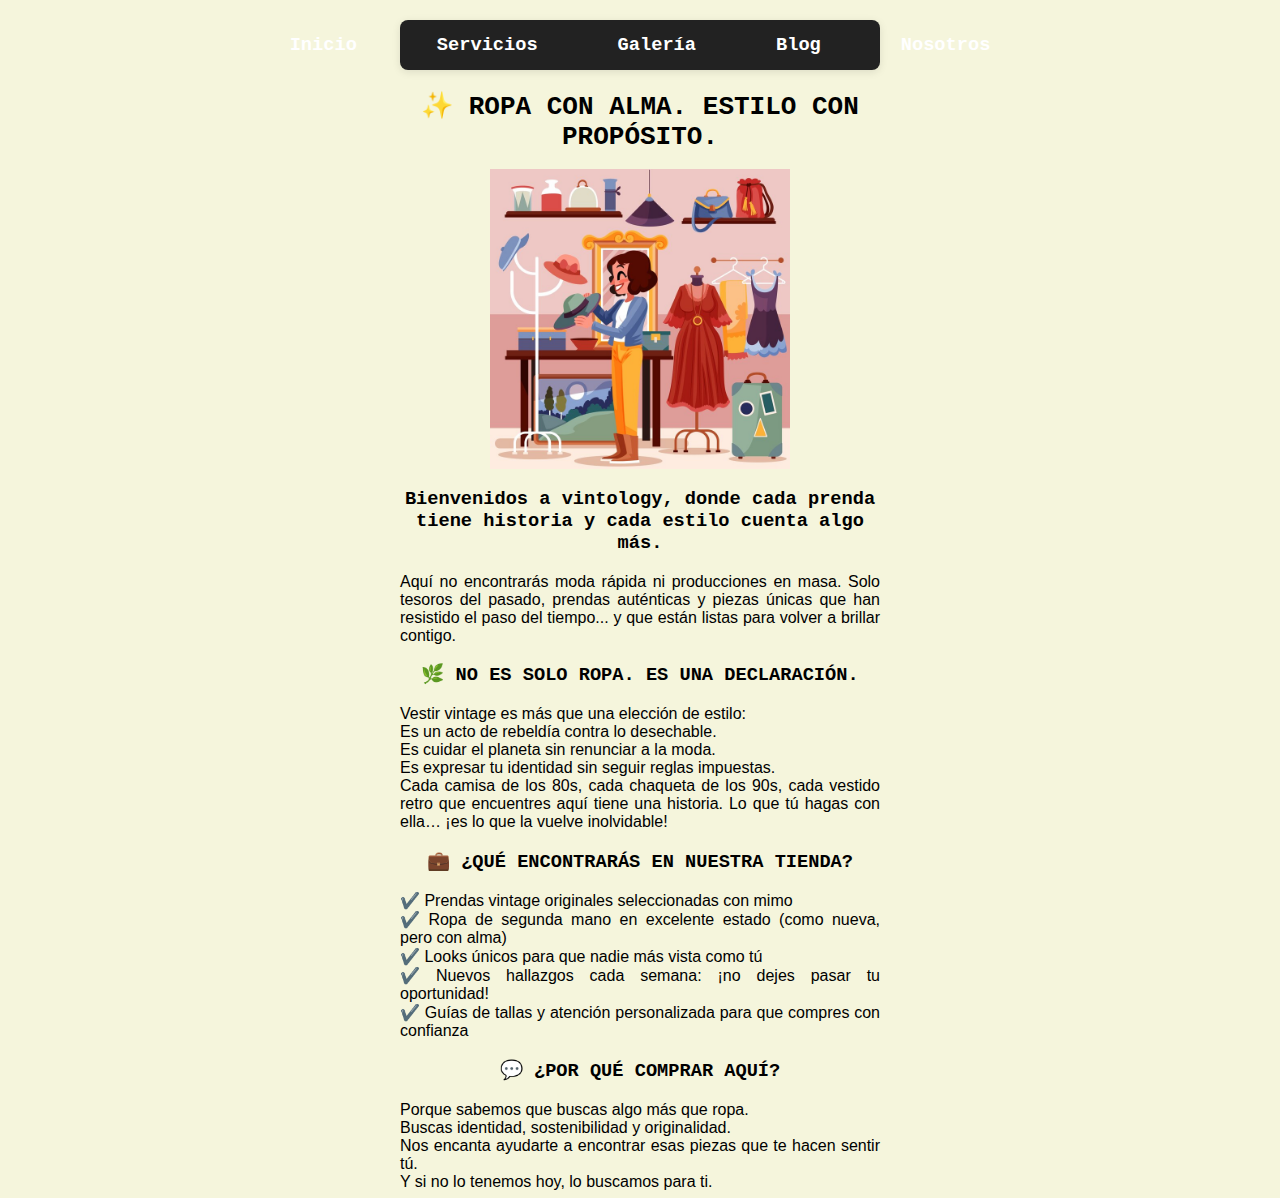
<file: index.html>
<!DOCTYPE html>
<html>
    <head>
        <title>Inicio</title>
        <meta charset="UTF-8">
        <link rel="stylesheet" type="text/css" href="inicio.css">
        <link rel="icon" href="img/vest_4912584.png">
      
    </head>

    <body>

        <header>
            <nav>
                <ul>
                    <li><a href="index.html">Inicio</a></li>
                    <li><a href="">Servicios</a></li>
                    <li><a href="">Galería</a></li>
                    <li><a href="blog/blog.html">Blog</a></li>
                    <li><a href="nosotros/nosotros.html">Nosotros</a></li>
                </ul>
            </nav>
        </header>



       <h1 class="h1">✨ ROPA CON ALMA. ESTILO CON PROPÓSITO.</h1> 
       <img class="imgcenter" src="img/hand-drawn-thrift-store-illustration_23-2150066526.jpg" alt="moda vintage" width="300" height="300" aling="justify">
      
 <h3 class="h3">Bienvenidos a vintology, donde cada prenda tiene historia y cada estilo cuenta algo más.</h3>
<p class="p">Aquí no encontrarás moda rápida ni producciones en masa. Solo tesoros del pasado, prendas auténticas y piezas únicas que han resistido el paso del tiempo... 
y que están listas para volver a brillar contigo.</p>

<h3 class="h3">🌿 NO ES SOLO ROPA. ES UNA DECLARACIÓN.</h3>
<p class="p">
Vestir vintage es más que una elección de estilo:<br>
Es un acto de rebeldía contra lo desechable.<br>
Es cuidar el planeta sin renunciar a la moda.<br>
Es expresar tu identidad sin seguir reglas impuestas.<br>

Cada camisa de los 80s, cada chaqueta de los 90s, cada vestido retro que encuentres aquí tiene una historia. Lo que tú hagas con ella… ¡es lo que la vuelve inolvidable!
</p>
<h3 class="h3">💼 ¿QUÉ ENCONTRARÁS EN NUESTRA TIENDA?</h3>
<p class="p">
✔️ Prendas vintage originales seleccionadas con mimo<br>
✔️ Ropa de segunda mano en excelente estado (como nueva, pero con alma)<br>
✔️ Looks únicos para que nadie más vista como tú<br>
✔️ Nuevos hallazgos cada semana: ¡no dejes pasar tu oportunidad!<br>
✔️ Guías de tallas y atención personalizada para que compres con confianza<br>
</p>
<h3 class="h3">💬 ¿POR QUÉ COMPRAR AQUÍ?</h3>
<p class="p">
Porque sabemos que buscas algo más que ropa.<br>
Buscas identidad, sostenibilidad y originalidad.<br>
Nos encanta ayudarte a encontrar esas piezas que te hacen sentir tú.<br>
Y si no lo tenemos hoy, lo buscamos para ti.<br>
</p>
    </body>

</html>
</file>
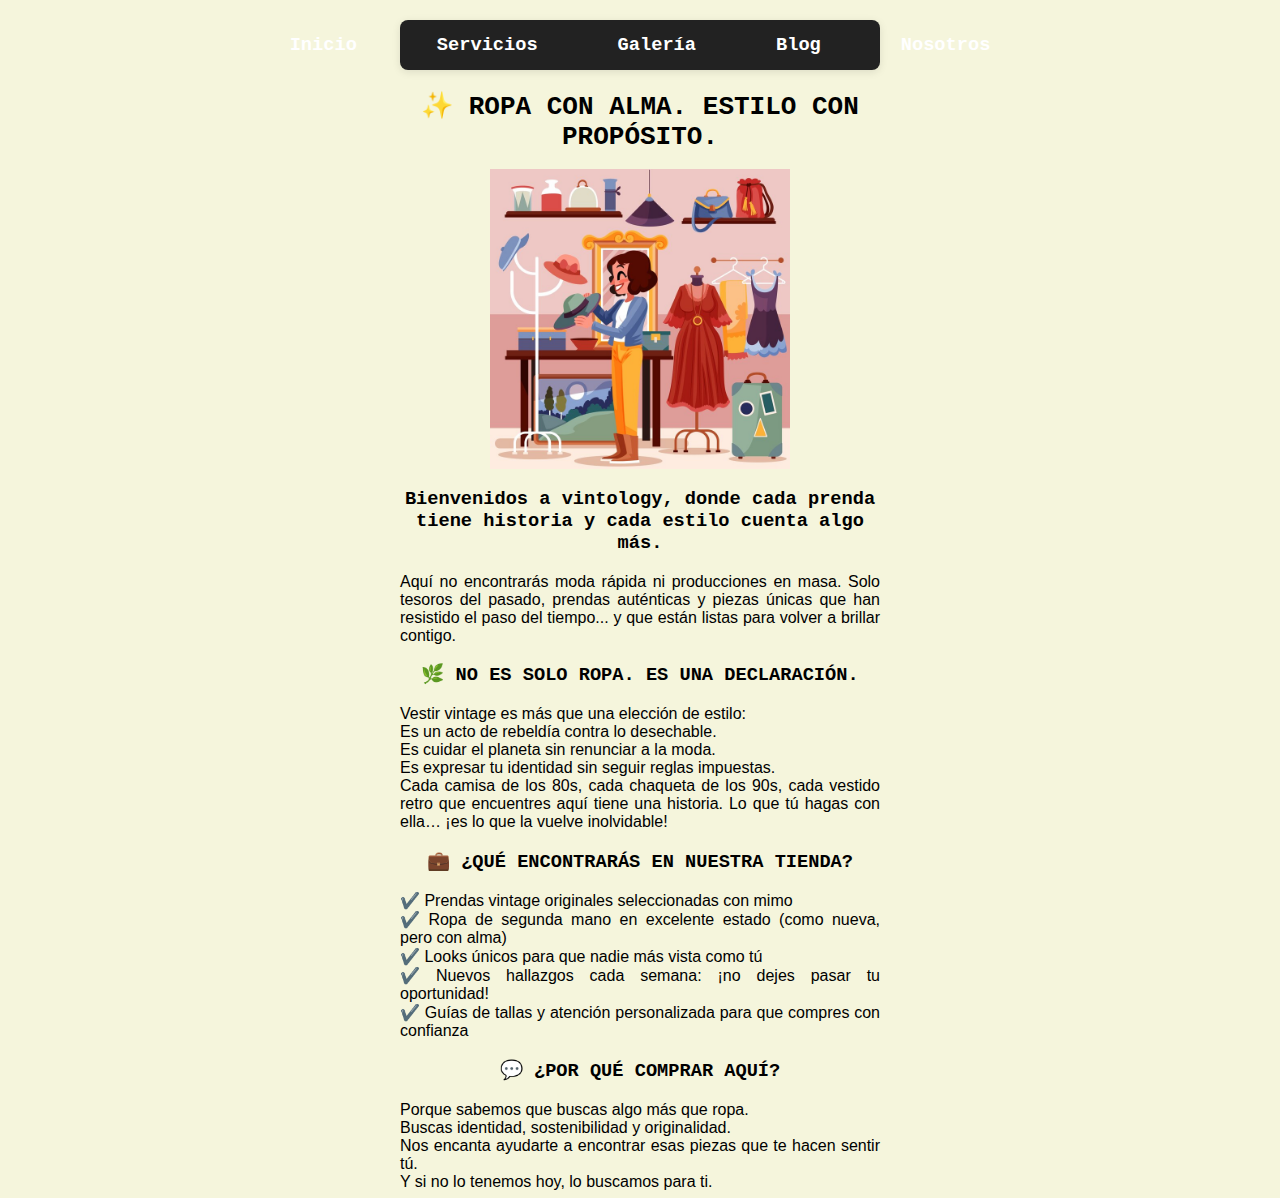
<file: inicio.html>
<!DOCTYPE html>
<html>
    <head>
        <title>Inicio</title>
        <meta charset="UTF-8">
        <link rel="stylesheet" type="text/css" href="inicio.css">
        <link rel="icon" href="img/vest_4912584.png">
      
    </head>

    <body>

        <header>
            <nav>
                <ul>
                    <li><a href="../inicio.html">Inicio</a></li>
                    <li><a href="">Servicios</a></li>
                    <li><a href="">Galería</a></li>
                    <li><a href="blog/blog.html">Blog</a></li>
                    <li><a href="nosotros/nosotros.html">Nosotros</a></li>
                </ul>
            </nav>
        </header>



       <h1 class="h1">✨ ROPA CON ALMA. ESTILO CON PROPÓSITO.</h1> 
       <img class="imgcenter" src="img/hand-drawn-thrift-store-illustration_23-2150066526.jpg" alt="moda vintage" width="300" height="300" aling="justify">
      
 <h3 class="h3">Bienvenidos a vintology, donde cada prenda tiene historia y cada estilo cuenta algo más.</h3>
<p class="p">Aquí no encontrarás moda rápida ni producciones en masa. Solo tesoros del pasado, prendas auténticas y piezas únicas que han resistido el paso del tiempo... 
y que están listas para volver a brillar contigo.</p>

<h3 class="h3">🌿 NO ES SOLO ROPA. ES UNA DECLARACIÓN.</h3>
<p class="p">
Vestir vintage es más que una elección de estilo:<br>
Es un acto de rebeldía contra lo desechable.<br>
Es cuidar el planeta sin renunciar a la moda.<br>
Es expresar tu identidad sin seguir reglas impuestas.<br>

Cada camisa de los 80s, cada chaqueta de los 90s, cada vestido retro que encuentres aquí tiene una historia. Lo que tú hagas con ella… ¡es lo que la vuelve inolvidable!
</p>
<h3 class="h3">💼 ¿QUÉ ENCONTRARÁS EN NUESTRA TIENDA?</h3>
<p class="p">
✔️ Prendas vintage originales seleccionadas con mimo<br>
✔️ Ropa de segunda mano en excelente estado (como nueva, pero con alma)<br>
✔️ Looks únicos para que nadie más vista como tú<br>
✔️ Nuevos hallazgos cada semana: ¡no dejes pasar tu oportunidad!<br>
✔️ Guías de tallas y atención personalizada para que compres con confianza<br>
</p>
<h3 class="h3">💬 ¿POR QUÉ COMPRAR AQUÍ?</h3>
<p class="p">
Porque sabemos que buscas algo más que ropa.<br>
Buscas identidad, sostenibilidad y originalidad.<br>
Nos encanta ayudarte a encontrar esas piezas que te hacen sentir tú.<br>
Y si no lo tenemos hoy, lo buscamos para ti.<br>
</p>
    </body>

</html>
</file>
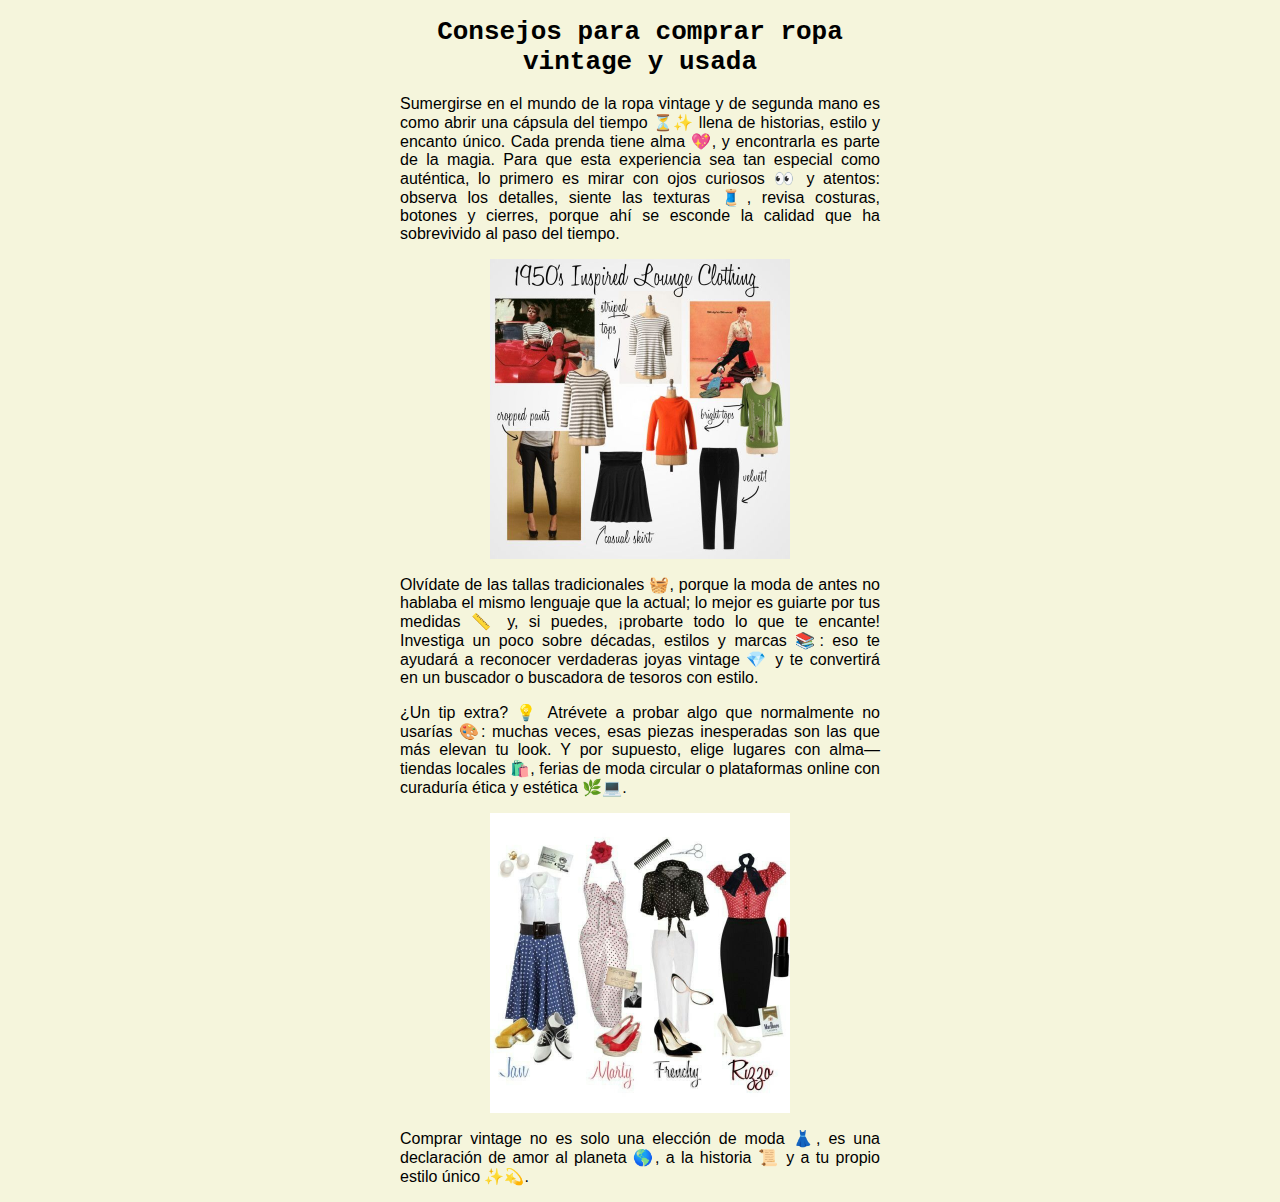
<file: blog/blog2.html>
<!DOCTYPE html>
<html> 
    <head>
    <title>blog2</title>
    <meta charset="UTF-8">
    <link rel="stylesheet" type="text/css" href="blog2.css">
    <link rel="icon" href="img/vest_4912584.png">
</head>

<body> 
    <h1 class="h1">Consejos para comprar ropa vintage y usada</h1>
<p class="p">
    Sumergirse en el mundo de la ropa vintage y de segunda mano es como abrir una cápsula del tiempo ⏳✨ llena de historias, estilo y encanto único. Cada prenda tiene alma 💖,
    y encontrarla es parte de la magia. Para que esta experiencia sea tan especial como auténtica, lo primero es mirar con ojos curiosos 👀 y atentos: observa los detalles, 
    siente las texturas 🧵, revisa costuras, botones y cierres, porque ahí se esconde la calidad que ha sobrevivido al paso del tiempo.
</p>
<img class="imgcenter" src="img/content_ropa_vintage_inspirada_en_los_50.jpg" alt="moda vintage" width="300" height="300" aling="justify">
<p class="p">
    Olvídate de las tallas tradicionales 🧺, porque la moda de antes no hablaba el mismo lenguaje que la actual; lo mejor es guiarte por tus medidas 📏 y, si puedes,
    ¡probarte todo lo que te encante! Investiga un poco sobre décadas, estilos y marcas 📚: eso te ayudará a reconocer verdaderas joyas vintage 💎 y te convertirá en un buscador
     o buscadora de tesoros con estilo.
</p>
<p class="p">
    ¿Un tip extra? 💡 Atrévete a probar algo que normalmente no usarías 🎨: muchas veces, esas piezas inesperadas son las que más elevan tu look.
    Y por supuesto, elige lugares con alma—tiendas locales 🛍️, ferias de moda circular o plataformas online con curaduría ética y estética 🌿💻.
</p>
<img class="imgcenter" src="img/a7d0ae55e0c89d4dba2ebf3bc55e97cd--surprise.jpg" alt="moda vintage" width="300" height="300" aling="justify">
<p class="p">
    Comprar vintage no es solo una elección de moda 👗, es una declaración de amor al planeta 🌎, a la historia 📜 y a tu propio estilo único ✨💫.
</p>
</body>
</html>
</file>
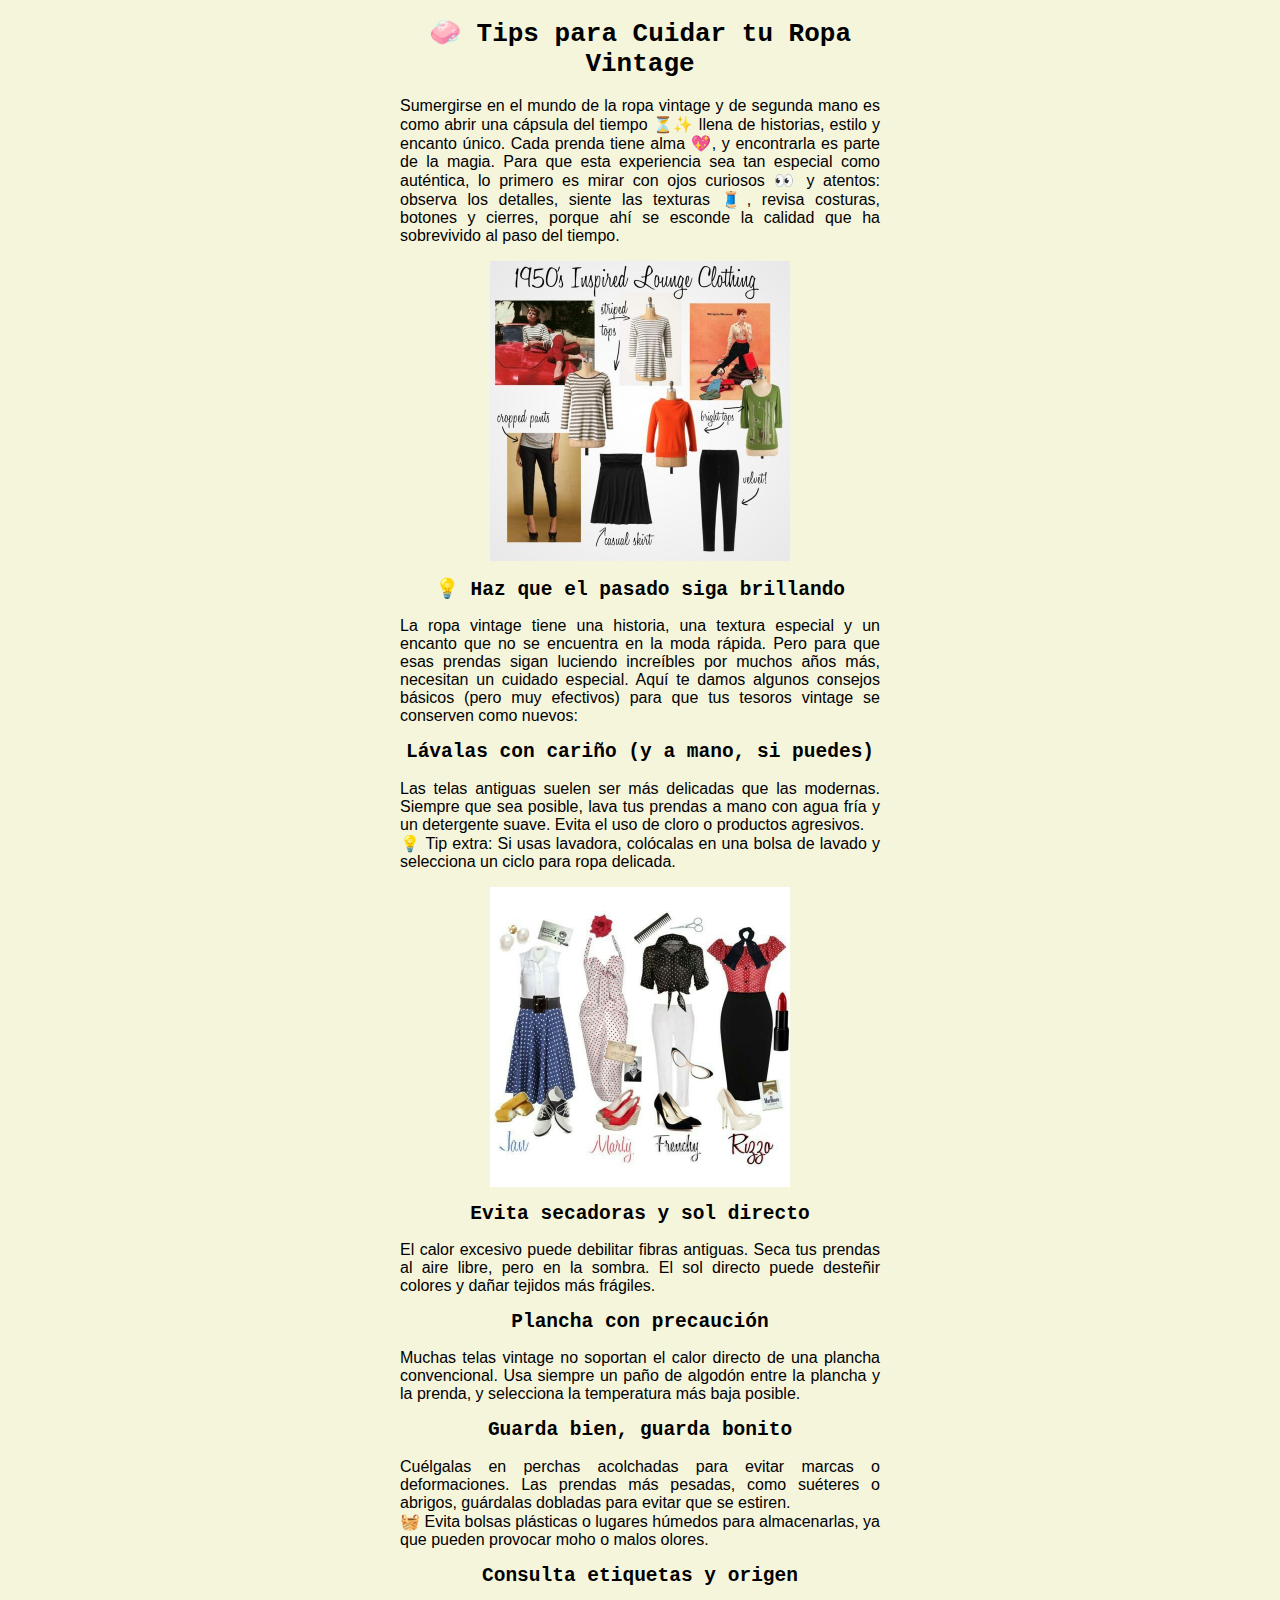
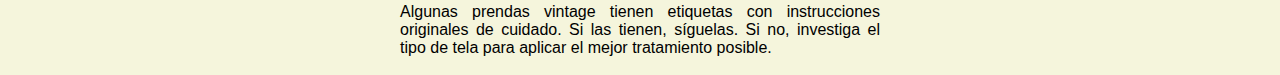
<file: blog/blog3.html>
<!DOCTYPE html>
<html> 
    <head>
    <title>blog2</title>
    <meta charset="UTF-8">
    <link rel="stylesheet" type="text/css" href="blog3.css">
    <link rel="icon" href="img/vest_4912584.png">
</head>

<body> 
    <h1 class="h1">🧼 Tips para Cuidar tu Ropa Vintage</h1>
<p class="p">
    Sumergirse en el mundo de la ropa vintage y de segunda mano es como abrir una cápsula del tiempo ⏳✨ llena de historias, estilo y encanto único. Cada prenda tiene alma 💖,
    y encontrarla es parte de la magia. Para que esta experiencia sea tan especial como auténtica, lo primero es mirar con ojos curiosos 👀 y atentos: observa los detalles, 
    siente las texturas 🧵, revisa costuras, botones y cierres, porque ahí se esconde la calidad que ha sobrevivido al paso del tiempo.
</p>
<img class="imgcenter" src="img/content_ropa_vintage_inspirada_en_los_50.jpg" alt="moda vintage" width="300" height="300" aling="justify">

    <h2 class="h2"> 💡 Haz que el pasado siga brillando</h2>
<p class="p">
     La ropa vintage tiene una historia, una textura especial y un encanto que no se encuentra en la moda rápida. 
     Pero para que esas prendas sigan luciendo increíbles por muchos años más, necesitan un cuidado especial.
     Aquí te damos algunos consejos básicos (pero muy efectivos) para que tus tesoros vintage se conserven como nuevos:
</p>

<h2 class="h2">Lávalas con cariño (y a mano, si puedes)</h2>
<p class="p">
Las telas antiguas suelen ser más delicadas que las modernas. Siempre que sea posible, lava tus prendas a mano con agua fría y un detergente suave. Evita el uso de cloro o productos agresivos.<br>
💡 Tip extra: Si usas lavadora, colócalas en una bolsa de lavado y selecciona un ciclo para ropa delicada.
</p>
<img class="imgcenter" src="img/a7d0ae55e0c89d4dba2ebf3bc55e97cd--surprise.jpg" alt="moda vintage" width="300" height="300" aling="justify">

<h2 class="h2"> Evita secadoras y sol directo</h2>
<p class="p">
El calor excesivo puede debilitar fibras antiguas. Seca tus prendas al aire libre, pero en la sombra. El sol directo puede desteñir colores y dañar tejidos más frágiles.
</p>
     <h2 class="h2">Plancha con precaución</h2>
<p class="p">
Muchas telas vintage no soportan el calor directo de una plancha convencional. Usa siempre un paño de algodón entre la plancha y la prenda, y selecciona la temperatura más baja posible.
</p>
     <h2 class="h2">Guarda bien, guarda bonito</h2>
<p class="p">
Cuélgalas en perchas acolchadas para evitar marcas o deformaciones. Las prendas más pesadas, como suéteres o abrigos, guárdalas dobladas para evitar que se estiren.<br>

🧺 Evita bolsas plásticas o lugares húmedos para almacenarlas, ya que pueden provocar moho o malos olores.
</p>
     <h2 class="h2">Consulta etiquetas y origen</h2>
<p class="p">
Algunas prendas vintage tienen etiquetas con instrucciones originales de cuidado. Si las tienen, síguelas. Si no, investiga el tipo de tela para aplicar el mejor tratamiento posible.
</p>

</body>
</html>
</file>
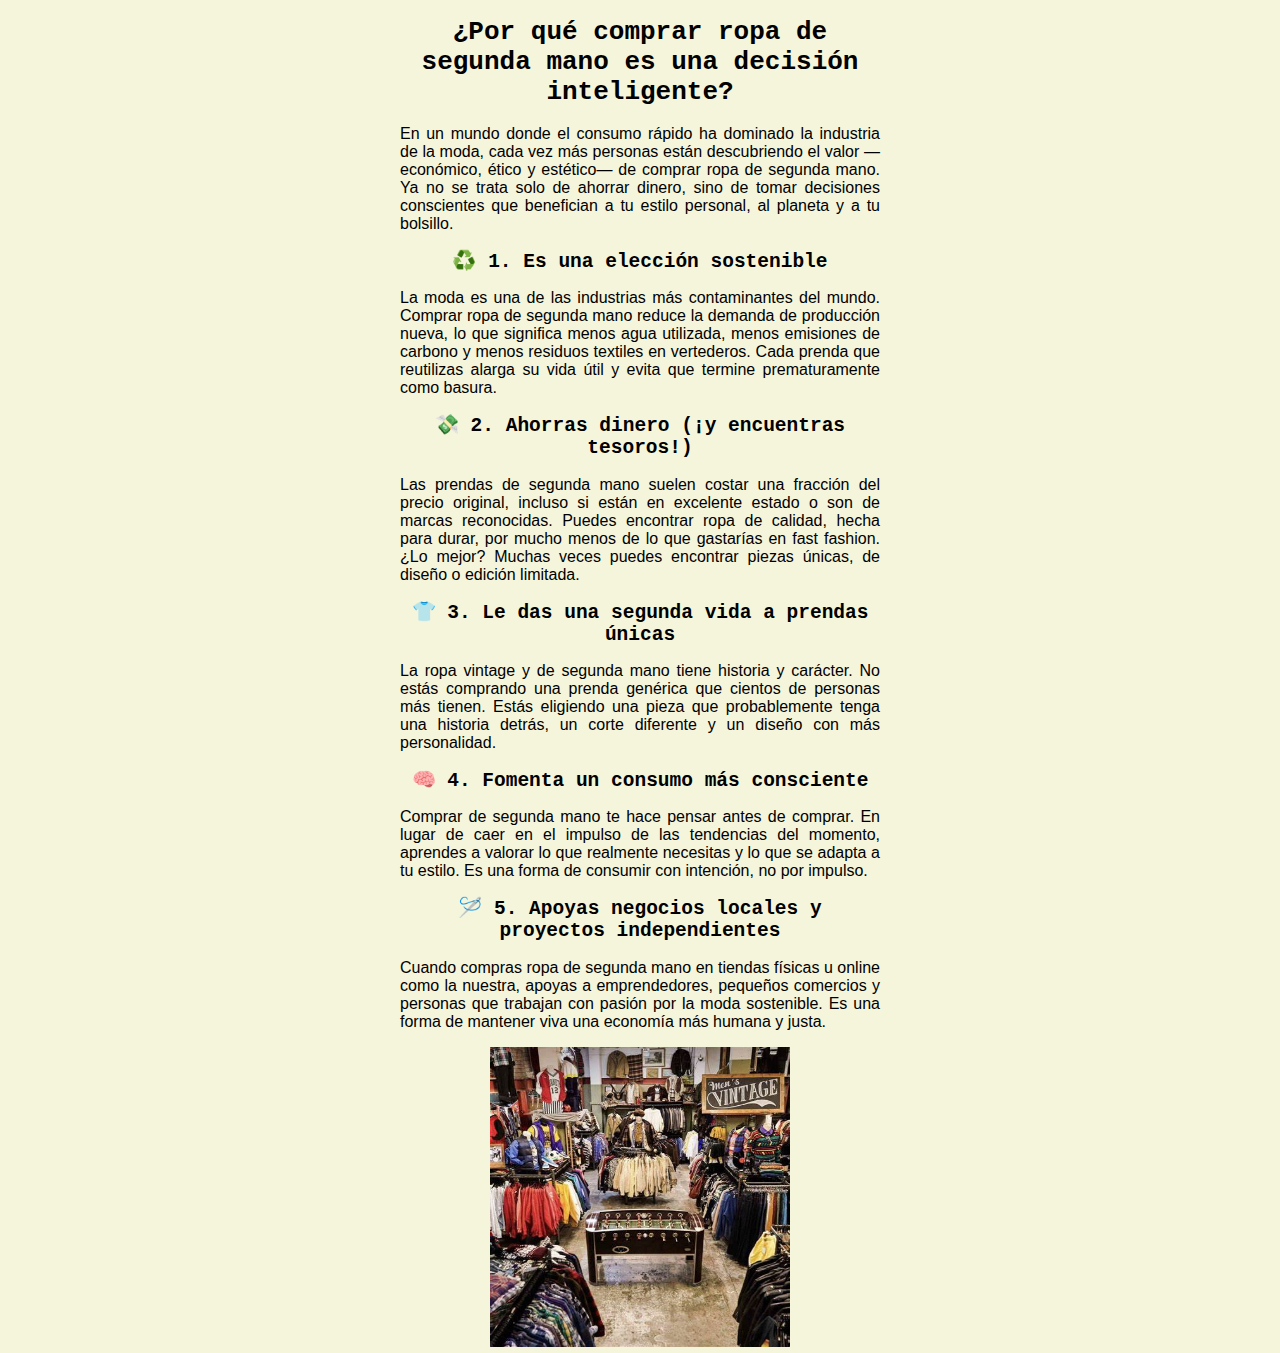
<file: blog/blog5.html>
<!DOCTYPE html>
<html> 
    <head>
    <title>blog</title>
    <meta charset="UTF-8">
    <link rel="stylesheet" type="text/css" href="blog5.css">
    <link rel="icon" href="img/vest_4912584.png">
</head>

<body> 
<h1 class="h1">¿Por qué comprar ropa de segunda mano es una decisión inteligente?</h1>
<p class="p">
En un mundo donde el consumo rápido ha dominado la industria de la moda, cada vez más personas están descubriendo el valor —económico, ético y estético— de comprar ropa de segunda mano. Ya no se trata solo de ahorrar dinero, sino de tomar decisiones conscientes que benefician a tu estilo personal, al planeta y a tu bolsillo.
</p>

<h2 class="h2">♻️ 1. Es una elección sostenible</h2>
<p class="p">
La moda es una de las industrias más contaminantes del mundo. Comprar ropa de segunda mano reduce la demanda de producción nueva, lo que significa menos agua utilizada, menos emisiones de carbono y menos residuos textiles en vertederos.
Cada prenda que reutilizas alarga su vida útil y evita que termine prematuramente como basura.
</p>

<h2 class="h2">💸 2. Ahorras dinero (¡y encuentras tesoros!)</h2>
<p class="p">
Las prendas de segunda mano suelen costar una fracción del precio original, incluso si están en excelente estado o son de marcas reconocidas. Puedes encontrar ropa de calidad, hecha para durar, por mucho menos de lo que gastarías en fast fashion.
¿Lo mejor? Muchas veces puedes encontrar piezas únicas, de diseño o edición limitada.
</p>

<h2 class="h2">👕 3. Le das una segunda vida a prendas únicas</h2>
<p class="p">
La ropa vintage y de segunda mano tiene historia y carácter. No estás comprando una prenda genérica que cientos de personas más tienen. Estás eligiendo una pieza que probablemente tenga una historia detrás, un corte diferente y un diseño con más personalidad.
</p>

<h2 class="h2">🧠 4. Fomenta un consumo más consciente</h2>
<p class="p">
Comprar de segunda mano te hace pensar antes de comprar. En lugar de caer en el impulso de las tendencias del momento, aprendes a valorar lo que realmente necesitas y lo que se adapta a tu estilo.
Es una forma de consumir con intención, no por impulso.
</p>

<h2 class="h2">🪡 5. Apoyas negocios locales y proyectos independientes</h2>
<p class="p">
Cuando compras ropa de segunda mano en tiendas físicas u online como la nuestra, apoyas a emprendedores, pequeños comercios y personas que trabajan con pasión por la moda sostenible.
Es una forma de mantener viva una economía más humana y justa.
</p>
<img class="imgcenter" src="img/OIP.jpg" alt="moda vintage" width="300" height="300" aling="justify">
</body>
</html>
</file>
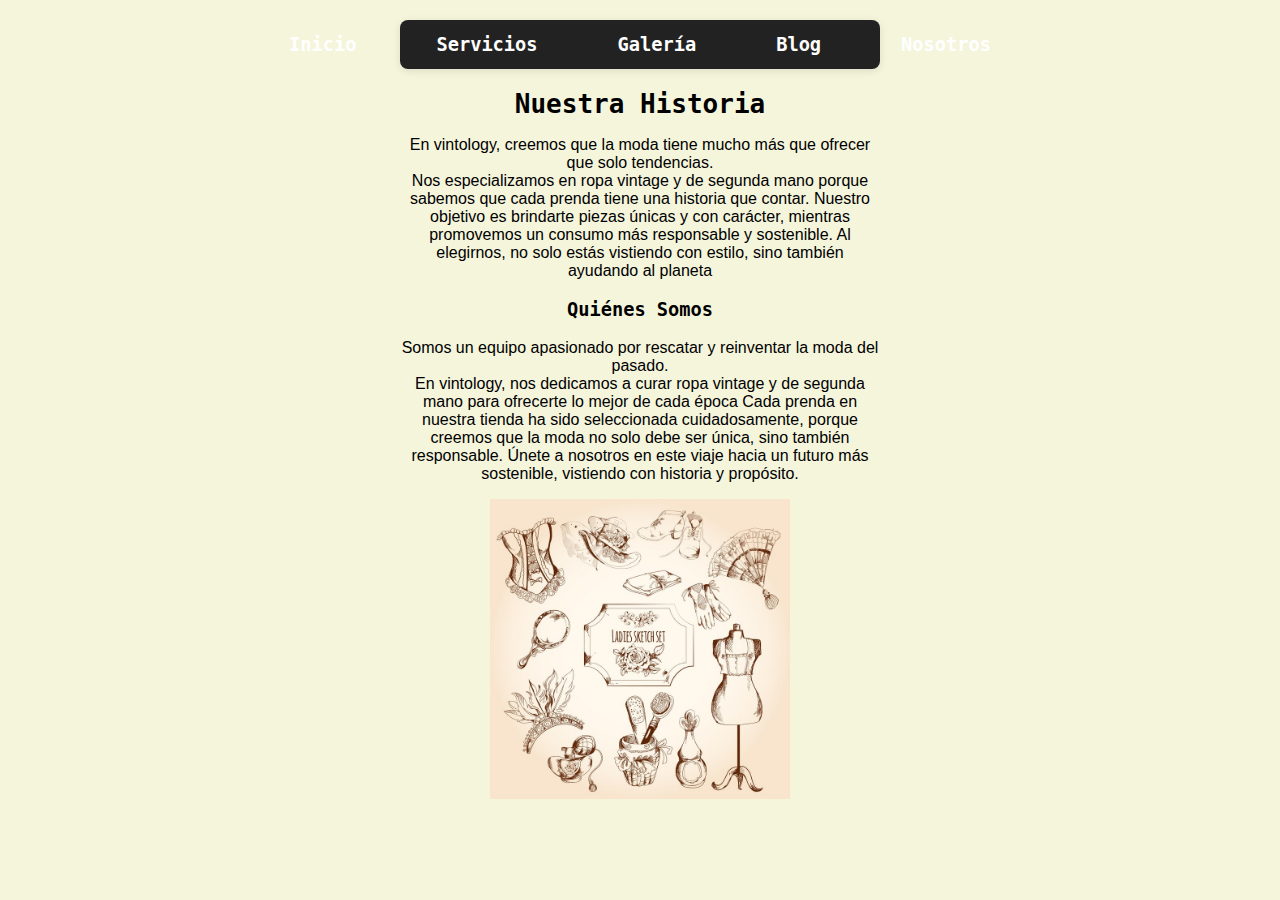
<file: nosotros/nosotros.html>
<!DOCTYPE html>
<html>
    <head>
        <title>Nosotros</title>
        <meta charset="UTF-8">
        <link rel="stylesheet" type="text/css" href="nosotros.css">
        <link rel="icon" href="img/vest_4912584.png">
    </head>

    <body>
        <header>
            <nav>
                <ul>
                    <li><a href="../inicio.html">Inicio</a></li>
                    <li><a href="">Servicios</a></li>
                    <li><a href="">Galería</a></li>
                    <li><a href="../blog/blog.html">Blog</a></li>
                    <li><a href="nosotros.html">Nosotros</a></li>
                </ul>
            </nav>
        </header>

        <h1 class="h1">Nuestra Historia</h1>
        <p class="p">
        En vintology, creemos que la moda tiene mucho más que ofrecer que solo tendencias.<br>
         Nos especializamos en ropa vintage y de segunda mano porque sabemos que cada prenda tiene una historia 
         que contar. Nuestro objetivo es brindarte piezas únicas y con carácter, mientras promovemos un consumo 
         más responsable y sostenible. Al elegirnos, no solo estás vistiendo con estilo, sino también ayudando al planeta
        </p>
        <h3 class="h3">Quiénes Somos</h3>
        <p class="p">
            Somos un equipo apasionado por rescatar y reinventar la moda del pasado.<br>
             En vintology, nos dedicamos a curar ropa vintage y de segunda mano para ofrecerte lo mejor de cada época
             Cada prenda en nuestra tienda ha sido seleccionada cuidadosamente, porque creemos que la moda no solo debe
              ser única, sino también responsable. Únete a nosotros en este viaje hacia un futuro más sostenible, vistiendo 
              con historia y propósito.<br>
        </p>
        <img class="imgcenter" src="img/img.jpg" alt="ropa vintage" width="300" height="300" aling="center">
    </body>

</html>
</file>
<file: inicio.css>
body{
    margin-left: 400px;
    margin-right: 400px;
    color: black;
    background-color: beige;
}
h1{
    text-align: center;
    font-family: monospace;
}

.imgcenter{ 
display: block; 
margin-left: auto; 
margin-right: auto;
}

.p{
    text-align: justify;
    font-family: sans-serif;
    font-size: 12pt;
}
h3{
    text-align: center;
    font-family: monospace;
    font-size: 14pt;
}




nav {
            background-color: #222;
            border-radius: 8px;
            margin: 20px 0;
            box-shadow: 0 2px 8px rgba(0,0,0,0.1);
        }
        nav ul {
            list-style: none;
            margin: 0;
            padding: 0;
            display: flex;
            justify-content: center;
        }
        nav ul li {
            margin: 0 20px;
        }
        nav ul li a {
            display: block;
            color: #fff;
            text-decoration: none;
            font-size: 14pt;
            font-family: monospace;
            padding: 14px 20px;
            font-weight: bold;
            transition: background 0.3s, color 0.3s;
            border-radius: 4px;
        }
        nav ul li a:hover {
            background: #ff9800;
            color: #222;
        }
</file>
<file: blog/blog2.css>
body{
    margin-left: 400px;
    margin-right: 400px;
    text-align:center;
    background-color: beige;
    color: black;
}
h1{
    text-align:center;
    font-family: monospace;

    }
    
  
    p{
        font-family: sans-serif;
        text-align:justify;
        font-size: 12pt;
    }

    .imgcenter{  
        display: block;  
        margin-left: auto;  
        margin-right: auto; 
    }
</file>
<file: blog/blog3.css>
body{
    margin-left: 400px;
    margin-right: 400px;
    text-align:center;
    background-color: beige;
    color: black;
}
h1{
    text-align:center;
    font-family: monospace;

    }
    
h2{
    font-family: monospace;
    text-align: center;
}
  
    p{
        font-family: sans-serif;
        text-align:justify;
        font-size: 12pt;
    }

    .imgcenter{  
        display: block;  
        margin-left: auto;  
        margin-right: auto; 
    }
</file>
<file: blog/blog5.css>
body{
    margin-left: 400px;
    margin-right: 400px;
    text-align:center;
    background-color: beige;
    color: black;
}
h1{
    text-align:center;
    font-family: monospace;
    

    }
h2{
    text-align: center;
    font-family: monospace;
   
}
    
  
    p{
        font-family: sans-serif;
        text-align:justify;
        font-size: 12pt;
    }

    .imgcenter{  
        display: block;  
        margin-left: auto;  
        margin-right: auto; 
    }
</file>
<file: nosotros/nosotros.css>
body{
    margin-left: 400px;
    margin-right: 400px;
    color: black;
    background-color: beige;

}

h1{
    text-align: center;
    font-family: monospace
}
 
.imgcenter{
    display: block;
    margin-left: auto;
    margin-right: auto;
}

p{
    font-family: sans-serif;
    font-size: 12pt;
    text-align: justify;
    text-align: center;
}
h3{
    text-align: center;
    font-family: monospace;
    font-size: 14pt;
    
}

nav {
            background-color: #222;
            border-radius: 8px;
            margin: 20px 0;
            box-shadow: 0 2px 8px rgba(0,0,0,0.1);
        }
        nav ul {
            list-style: none;
            margin: 0;
            padding: 0;
            display: flex;
            justify-content: center;
        }
        nav ul li {
            margin: 0 20px;
        }
        nav ul li a {
            display: block;
            color: #fff;
            text-decoration: none;
            font-size: 14pt;
            font-family: monospace;
            padding: 14px 20px;
            font-weight: bold;
            transition: background 0.3s, color 0.3s;
            border-radius: 4px;
        }
        nav ul li a:hover {
            background: #ff9800;
            color: #222;
        }
</file>
